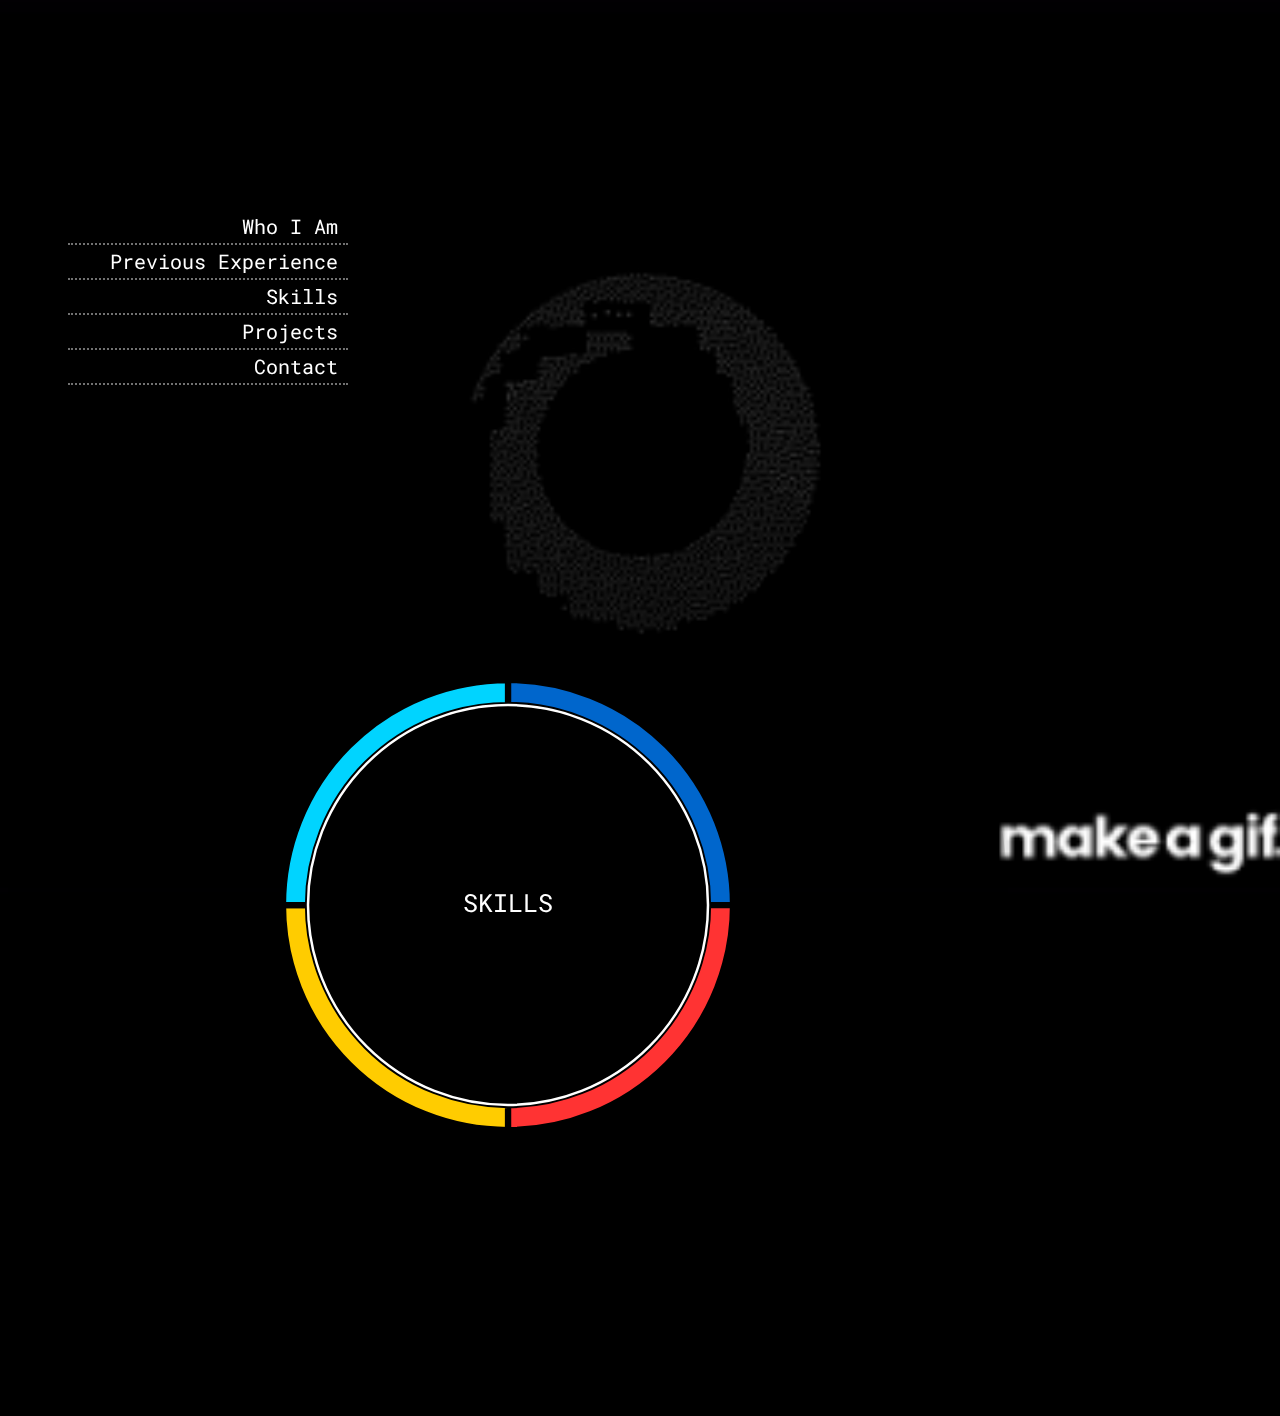
<file: index.html>
<!DOCTYPE html>
<html lang="en">
<head>
    <meta charset="UTF-8">
    <meta name="viewport" content="width=device-width, initial-scale=1.0">
    <meta name="description" content="Diego Jiménez Méndez - Full-Stack .NET Developer specializing in C#, WPF, and modern web technologies">
    <meta name="author" content="Diego Jiménez Méndez">

    <title>Diego Jiménez Méndez</title>

    <link rel="stylesheet" href="css/style.css">
    <link rel="stylesheet" href="css/skills-wheel.css">
    <link rel="stylesheet" href="css/normalize.css">

    <link rel="preload" as="image" href="assets/images/datamosh-bg.gif">
</head>
<body>
    <div class="datamoshBG"></div>

    <div class="navegacion">
        <ul class="navegacion__menu">
            <li class="navegacion__item">
                <a href="#">
                    <h3>Who I Am</h3>
                </a>
            </li>
            <li class="navegacion__item">
                <a href="#">
                    <h3>Previous Experience</h3>
                </a>
            </li>
            <li class="navegacion__item">
                <a href="views/skills.html">
                    <h3>Skills</h3>
                </a>
            </li>
            <li class="navegacion__item">
                <a href="#">
                    <h3>Projects</h3>
                </a>
            </li>
            <li class="navegacion__item">
                <a href="#">
                    <h3>Contact</h3>
                </a>
            </li>
        </ul>
    </div> <!-- .navegacion -->

    <main>
        <div class="contenedor-skills">
            <svg id="ruedaSkills" viewBox="-400 -400 800 800">
                <!-- Colocado en -400 -400 800 800 y hacer un area de 800x800.
                     De esa manera el (0, 0) esta al centro del SVG, simplificando la matematica -->
                
                <defs>
                    <!-- Define el color del degradado de los conos -->
                    
                    <radialGradient id="degradadoProgramacion">
                        <stop offset="0%"/>
                        <stop offset="100%"/>
                    </radialGradient>

                    <radialGradient id="degradadoFrameworks">
                        <stop offset="0%"/>
                        <stop offset="100%"/>
                    </radialGradient>

                    <radialGradient id="degradadoFisicas">
                        <stop offset="0%"/>
                        <stop offset="100%"/>
                    </radialGradient>

                    <radialGradient id="degradadoSoft">
                        <stop offset="0%"/>
                        <stop offset="100%"/>
                    </radialGradient>
                </defs>

                <!-- Degradados de color para los conos -->
                <g id="grupoConos">
                    <!-- Define la forma de el degradado de los conos -->
                    
                    <path class="cono" 
                        fill="url(#degradadoProgramacion)"
                        d="M -160,0 A 160,160 0 0,1 0,-160 L 0,-400 A 400,400 0 0,0 -400,0 Z"
                        data-category="programacion"/>

                    <path class="cono" 
                        fill="url(#degradadoFrameworks)"
                        d="M 0,-160 A 160,160 0 0,1 160,0 L 400,0 A 400,400 0 0,0 0,-400 Z"
                        data-category="frameworks"/>

                    <path class="cono" 
                        fill="url(#degradadoSoft)"
                        d="M 160,0 A 160,160 0 0,1 0,160 L 0,400 A 400,400 0 0,0 400,0 Z"
                        data-category="soft"/>

                    <path class="cono" 
                        fill="url(#degradadoFisicas)"
                        d="M 0,160 A 160,160 0 0,1 -160,0 L -400,0 A 400,400 0 0,0 0,400 Z"
                        data-category="fisicas"/>
                </g>

                <!-- Los cuatro segmentos que forman el anillo exterior -->
                <g id="grupoSegmentos">
                    <path class="segmento segmento--frameworks" 
                        d="M 0,-180 A 180,180 0 0,1 180,0 L 160,0 A 160,160 0 0,0 0,-160 Z"
                        data-category="frameworks"/>

                    <path class="segmento segmento--soft" 
                        d="M 180,0 A 180,180 0 0,1 0,180 L 0,160 A 160,160 0 0,0 160,0 Z"
                        data-category="soft"/>

                    <path class="segmento segmento--fisicas" 
                        d="M 0,180 A 180,180 0 0,1 -180,0 L -160,0 A 160,160 0 0,0 0,160 Z"
                        data-category="fisicas"/>

                    <path class="segmento segmento--programacion" 
                        d="M -180,0 A 180,180 0 0,1 0,-180 L 0,-160 A 160,160 0 0,0 -160,0 Z"
                        data-category="programacion"/>
                </g>

                <!-- Circulo central -->
                <circle cx="0" cy="0" r="160" fill="var(--negro)" 
                stroke="var(--blanco)" stroke-width="2"/>

                <!-- Texto en el centro -->
                <text class="segmento__textoCentral" x="0" y="0" id="textoCentral">SKILLS</text>
            </svg>
        </div> <!-- .skills-container -->
    </main>
    
    <script src="js/scripts.js"></script>
    <script src="js/skills-wheel.js" type="module"></script>
</body>
</html>
</file>
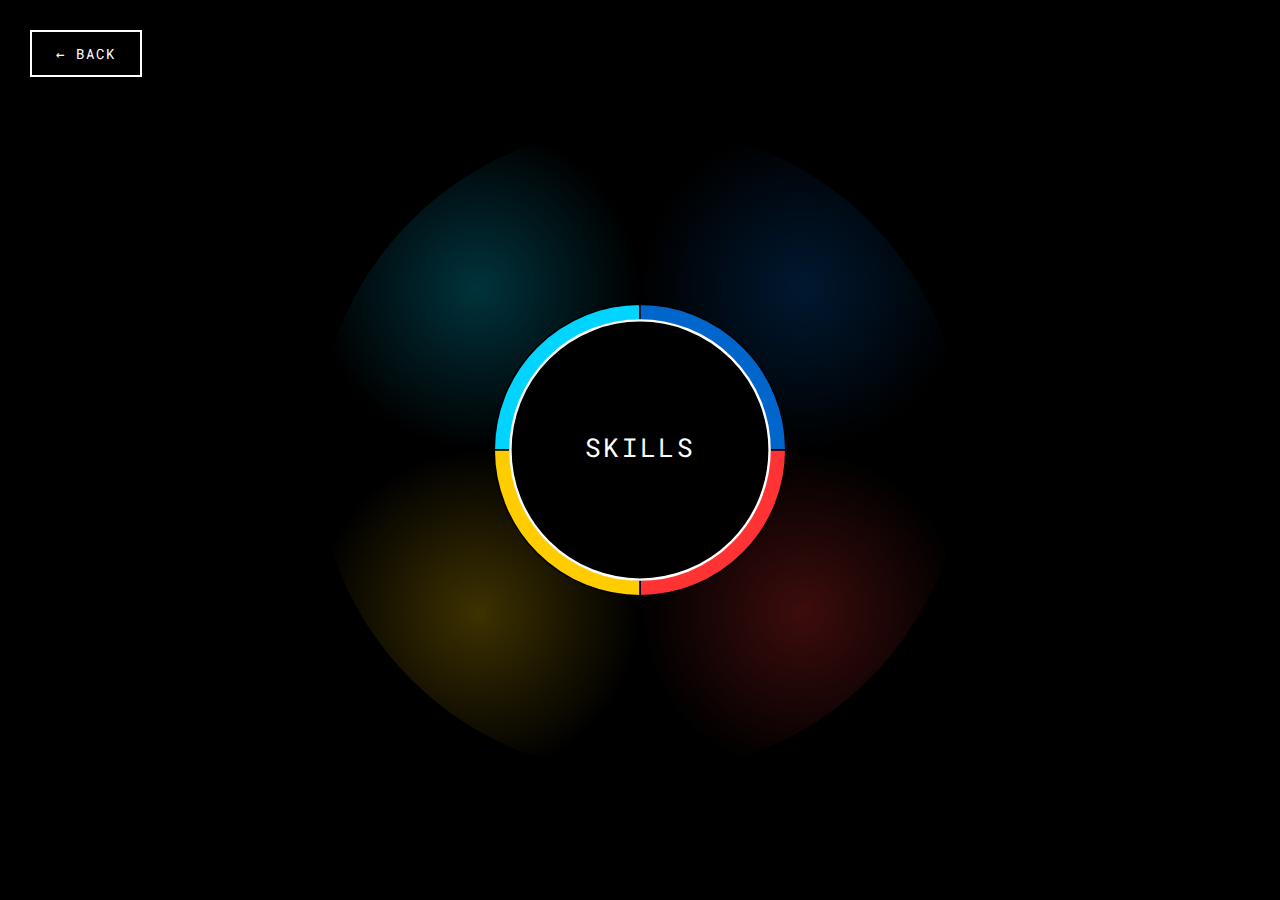
<file: output.html>
<!DOCTYPE html>
<html lang="en">
<head>
    <meta charset="UTF-8">
    <meta name="viewport" content="width=device-width, initial-scale=1.0">
    <title>Skills - Diego Jiménez Méndez</title>
    <style>
        @import url('https://fonts.googleapis.com/css2?family=Roboto+Mono:ital,wght@0,100..700;1,100..700&display=swap');

        :root {
            --fuentePrincipal: 'Roboto Mono', monospace;
            --negro: #000;
            --blanco: #fff;
            --azulClaro: #00d4ff;
            --azulOscuro: #0066cc;
            --amarillo: #ffcc00;
            --rojo: #ff3333;
        }

        * {
            margin: 0;
            padding: 0;
            box-sizing: border-box;
        }

        body {
            background-color: var(--negro);
            font-family: var(--fuentePrincipal);
            color: var(--blanco);
            overflow: hidden;
        }

        .contenedor-skills {
            width: 100vw;
            height: 100vh;
            display: flex;
            justify-content: center;
            align-items: center;
            position: relative;
        }

        /* The SVG is now much larger - we've expanded the viewBox to give more room */
        #ruedaSkills {
            width: 90vmin;  /* vmin uses the smaller of viewport width or height */
            height: 90vmin; /* This ensures the wheel fits on both portrait and landscape screens */
            max-width: 1000px;
            max-height: 1000px;
        }

        /* Thin colored ring segments */
        .segmento {
            stroke: var(--negro);
            stroke-width: 2;
            cursor: pointer;
            transition: all 0.3s ease-out;
        }

        .segmento:hover {
            filter: brightness(1.5);
            stroke-width: 3;
        }

        /* The gradient cone regions that radiate outward */
        .cono-interactivo {
            cursor: pointer;
            opacity: 0.3; /* Start at low opacity so they're subtle */
            transition: opacity 0.3s ease-out;
        }

        .cono-interactivo:hover {
            opacity: 0.6; /* Increase opacity on hover to show interactivity */
        }

        /* Center text styling */
        .segmento__textoCentral {
            font-family: var(--fuentePrincipal);
            font-size: 32px;
            text-transform: uppercase;
            letter-spacing: 3px;
            fill: var(--blanco);
            text-anchor: middle;
            dominant-baseline: middle;
            pointer-events: none;
        }

        /* Individual segment colors */
        .segmento--programacion {
            fill: var(--azulClaro);
        }

        .segmento--frameworks {
            fill: var(--azulOscuro);
        }

        .segmento--fisicas {
            fill: var(--amarillo);
        }

        .segmento--soft {
            fill: var(--rojo);
        }

        /* Back button */
        .back-button {
            position: absolute;
            top: 30px;
            left: 30px;
            padding: 12px 24px;
            background-color: transparent;
            color: var(--blanco);
            border: 2px solid var(--blanco);
            font-family: var(--fuentePrincipal);
            font-size: 14px;
            cursor: pointer;
            text-transform: uppercase;
            letter-spacing: 2px;
            transition: all 0.2s ease-out;
            text-decoration: none;
            display: inline-block;
        }

        .back-button:hover {
            background-color: var(--blanco);
            color: var(--negro);
        }
    </style>
</head>
<body>
    <a href="../index.html" class="back-button">← BACK</a>

    <div class="contenedor-skills">
        <svg id="ruedaSkills" viewBox="-500 -500 1000 1000">
            <!-- Expanded viewBox from 800x800 to 1000x1000 for a larger wheel.
                 Still centered at (0,0) for easy math. -->
            
            <defs>
                <!-- Radial gradients for the glowing cone effect.
                     Each gradient starts with the segment color at full opacity
                     and fades to transparent as it radiates outward. -->
                
                <radialGradient id="gradienteProgramacion">
                    <stop offset="0%" style="stop-color:#00d4ff;stop-opacity:0.8" />
                    <stop offset="100%" style="stop-color:#00d4ff;stop-opacity:0" />
                </radialGradient>

                <radialGradient id="gradienteFrameworks">
                    <stop offset="0%" style="stop-color:#0066cc;stop-opacity:0.8" />
                    <stop offset="100%" style="stop-color:#0066cc;stop-opacity:0" />
                </radialGradient>

                <radialGradient id="gradienteFisicas">
                    <stop offset="0%" style="stop-color:#ffcc00;stop-opacity:0.8" />
                    <stop offset="100%" style="stop-color:#ffcc00;stop-opacity:0" />
                </radialGradient>

                <radialGradient id="gradienteSoft">
                    <stop offset="0%" style="stop-color:#ff3333;stop-opacity:0.8" />
                    <stop offset="100%" style="stop-color:#ff3333;stop-opacity:0" />
                </radialGradient>
            </defs>

            <!-- Gradient cone regions - these are the main interactive areas -->
            <g id="grupoConos">
                <!-- Each cone is a path that extends from the ring outward.
                     These sit behind the colored rings visually but are the primary click targets. -->
                
                <!-- Programacion cone - top left -->
                <path class="cono-interactivo" 
                      fill="url(#gradienteProgramacion)"
                      d="M -160,0 A 160,160 0 0,1 0,-160 L 0,-400 A 400,400 0 0,0 -400,0 Z"
                      data-category="programacion" />

                <!-- Frameworks cone - top right -->
                <path class="cono-interactivo" 
                      fill="url(#gradienteFrameworks)"
                      d="M 0,-160 A 160,160 0 0,1 160,0 L 400,0 A 400,400 0 0,0 0,-400 Z"
                      data-category="frameworks" />

                <!-- Soft skills cone - bottom right -->
                <path class="cono-interactivo" 
                      fill="url(#gradienteSoft)"
                      d="M 160,0 A 160,160 0 0,1 0,160 L 0,400 A 400,400 0 0,0 400,0 Z"
                      data-category="soft" />

                <!-- Fisicas cone - bottom left -->
                <path class="cono-interactivo" 
                      fill="url(#gradienteFisicas)"
                      d="M 0,160 A 160,160 0 0,1 -160,0 L -400,0 A 400,400 0 0,0 0,400 Z"
                      data-category="fisicas" />
            </g>

            <!-- Thin colored ring segments - these are now purely visual indicators -->
            <g id="grupoSegmentos">
                <!-- The ring is now much thinner: outer radius 180, inner radius 160.
                     This is a 20px wide ring instead of the previous 80px. -->
                
                <path class="segmento segmento--programacion" 
                      d="M -180,0 A 180,180 0 0,1 0,-180 L 0,-160 A 160,160 0 0,0 -160,0 Z"
                      data-category="programacion"/>

                <path class="segmento segmento--frameworks" 
                      d="M 0,-180 A 180,180 0 0,1 180,0 L 160,0 A 160,160 0 0,0 0,-160 Z"
                      data-category="frameworks"/>

                <path class="segmento segmento--soft" 
                      d="M 180,0 A 180,180 0 0,1 0,180 L 0,160 A 160,160 0 0,0 160,0 Z"
                      data-category="soft"/>

                <path class="segmento segmento--fisicas" 
                      d="M 0,180 A 180,180 0 0,1 -180,0 L -160,0 A 160,160 0 0,0 0,160 Z"
                      data-category="fisicas"/>
            </g>

            <!-- Center circle - also larger now -->
            <circle cx="0" cy="0" r="160" fill="var(--negro)" 
                    stroke="var(--blanco)" stroke-width="3" />

            <!-- Center text -->
            <text class="segmento__textoCentral" x="0" y="0" id="textoCentral">SKILLS</text>
        </svg>
    </div>

    <script>
        // ============================================
        // ESTADO Y DATOS
        // ============================================
        
        const estado = {
            vistaActual: 'overview',
            categoriaSeleccionada: null,
            categoriaHovered: null
        };

        const nombresCategorias = {
            'programacion': 'PROGRAMMING',
            'frameworks': 'FRAMEWORKS',
            'fisicas': 'PHYSICAL SKILLS',
            'soft': 'SOFT SKILLS'
        };

        // ============================================
        // ELEMENTOS DEL DOCUMENTO
        // ============================================
        
        // Now we select both the ring segments and the cone regions
        const segmentos = document.querySelectorAll('.segmento');
        const conos = document.querySelectorAll('.cono-interactivo');
        const textoCentral = document.getElementById('textoCentral');

        // ============================================
        // EVENT LISTENERS
        // ============================================
        
        // Attach listeners to both segments and cones
        [...segmentos, ...conos].forEach(elemento => {
            elemento.addEventListener('mouseenter', segmentoHover);
            elemento.addEventListener('mouseleave', segmentoSalirHover);
            elemento.addEventListener('click', segmentoSeleccion);
        });

        // ============================================
        // FUNCIONES
        // ============================================
        
        function segmentoHover(e) {
            const categoria = e.target.dataset.category;
            estado.categoriaHovered = categoria;
            textoCentral.textContent = nombresCategorias[categoria];
        }

        function segmentoSalirHover() {
            estado.categoriaHovered = null;
            
            if (estado.categoriaSeleccionada === null) {
                textoCentral.textContent = 'SKILLS';
            } else {
                textoCentral.textContent = nombresCategorias[estado.categoriaSeleccionada];
            }
        }

        function segmentoSeleccion(e) {
            const categoria = e.target.dataset.category;
            estado.categoriaSeleccionada = categoria;
            textoCentral.textContent = nombresCategorias[categoria];
            console.log(`Categoría seleccionada: ${categoria}`);
            
            // TODO: Implementar transición de zoom a vista detallada
        }

        // ============================================
        // INICIALIZACIÓN
        // ============================================
        
        console.log('Rueda de habilidades inicializada');
    </script>
</body>
</html>
</file>
<file: css/style.css>
@import url('https://fonts.googleapis.com/css2?family=Roboto+Mono:ital,wght@0,100..700;1,100..700&display=swap');

:root {
    --fuentePrincipal: 'Roboto Mono', monospace;

    --negro: #000;
    --negroTransparente: #000000ab;
    --blanco: #fff;
    --claro: #727272;
    --azulAcento: #00d4ff;
}

html{
    box-sizing: border-box;
    font-size: 62.5%;
}

*, *:after, *:before{
    box-sizing: inherit;
}

/* Globales */

body{
    background-color: var(--negro);
}

a{
    text-decoration: none;
}

h1,h2,h3{
    font-family: var(--fuentePrincipal);
    margin: 0;
}

h1{
    font-size: 4.8rem;
}

h2{
    font-size: 3.8rem;
}

h3{
    font-size: 2rem;
    font-weight: 400;
}

/* Fondo con Datamoshing */

.datamoshBG{
    background-image: url(../assets/images/datamosh-bg.gif);
    background-size: cover;
    background-repeat: no-repeat;
    background-position: center center;

    position: fixed;
    top: 0;
    left: 0;

    width: 100vw;
    height: 100vh;
    z-index: -1;
}

/* Navegacion */

.navegacion{
    color: var(--blanco);
    background-color: var(--negroTransparente);
    width: 30rem;
    margin: auto auto;
}

@media (min-width: 768px) {
    .navegacion{
        width: 30rem;
        margin-left: 5rem;
        margin-top: 20rem;
    }
}

.navegacion__menu{
    list-style: none;
    padding: 1rem;
    text-align: center;
}

@media (min-width: 768px) {
    .navegacion__menu{
        text-align: right;
    }
}

.navegacion__item{
    padding: 0.5rem 1rem;
    border-bottom: 2px dotted var(--claro);
    transition: all 0.2s ease-out;
}

.navegacion__item:hover{
    color: var(--negro);
    background-color: var(--blanco);
    padding-bottom: 3rem;
}

.navegacion__item a{
    color: inherit;
}
</file>
<file: css/skills-wheel.css>
@import url('https://fonts.googleapis.com/css2?family=Roboto+Mono:ital,wght@0,100..700;1,100..700&display=swap');

:root {
    --fuentePrincipal: 'Roboto Mono', monospace;
    --negro: #000;
    --blanco: #fff;
    --azulClaro: #00d4ff;
    --azulOscuro: #0066cc;
    --amarillo: #ffcc00;
    --rojo: #ff3333;
}

/* SVG Principal */

#ruedaSkills {
    max-width: 100rem;
    max-height: 100rem;
}

.segmento {
    stroke: var(--negro);
    stroke-width: 5;
    cursor: pointer;
    transition: all 0.3s ease-out;
}

.segmento:hover {
    /* Aclara el color del segmento cuando el mouse hace hover */
    filter: brightness(2);
}

/* Texto en el Centro de la Rueda */

.segmento__textoCentral {
    font-family: var(--fuentePrincipal);
    font-size: 2rem;
    text-transform: uppercase;
    fill: var(--blanco);
    text-anchor: middle;
    dominant-baseline: middle;
}

/* Segmentos Individuales */

.segmento--programacion {
    fill: var(--azulClaro);
}

.segmento--frameworks {
    fill: var(--azulOscuro);
}

.segmento--fisicas {
    fill: var(--amarillo);
}

.segmento--soft {
    fill: var(--rojo);
}

/* Conos */

.cono {
    cursor: pointer;
    opacity: 0.1;
    transition: opacity 0.3s ease-out;
}

.cono:hover {
    opacity: 0.7;
}
</file>
